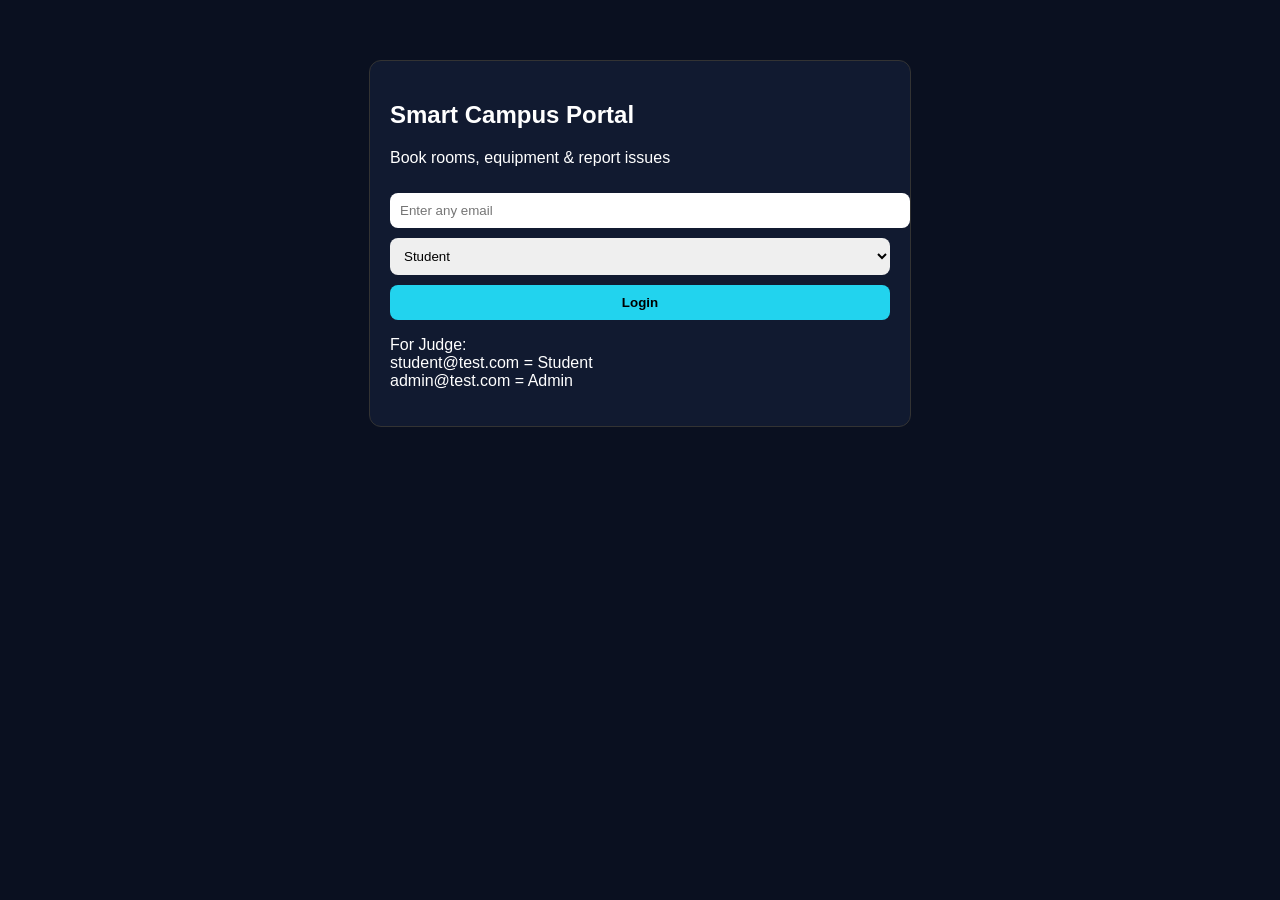
<file: index.html>
<!DOCTYPE html>
<html>
<head>
  <title>Smart Campus - Login</title>
  <link rel="stylesheet" href="style.css">
</head>
<body>
<div class="login-box">
  <h2>Smart Campus Portal</h2>
  <p>Book rooms, equipment & report issues</p>
  <input id="email" placeholder="Enter any email">
  <select id="role">
    <option value="student">Student</option>
    <option value="staff">Staff</option>
    <option value="admin">Admin</option>
  </select>
  <button onclick="login()">Login</button>
  <p class="hint">For Judge: <br>student@test.com = Student<br>admin@test.com = Admin</p>
</div>
<script src="script.js"></script>
</body>
</html>
</file>
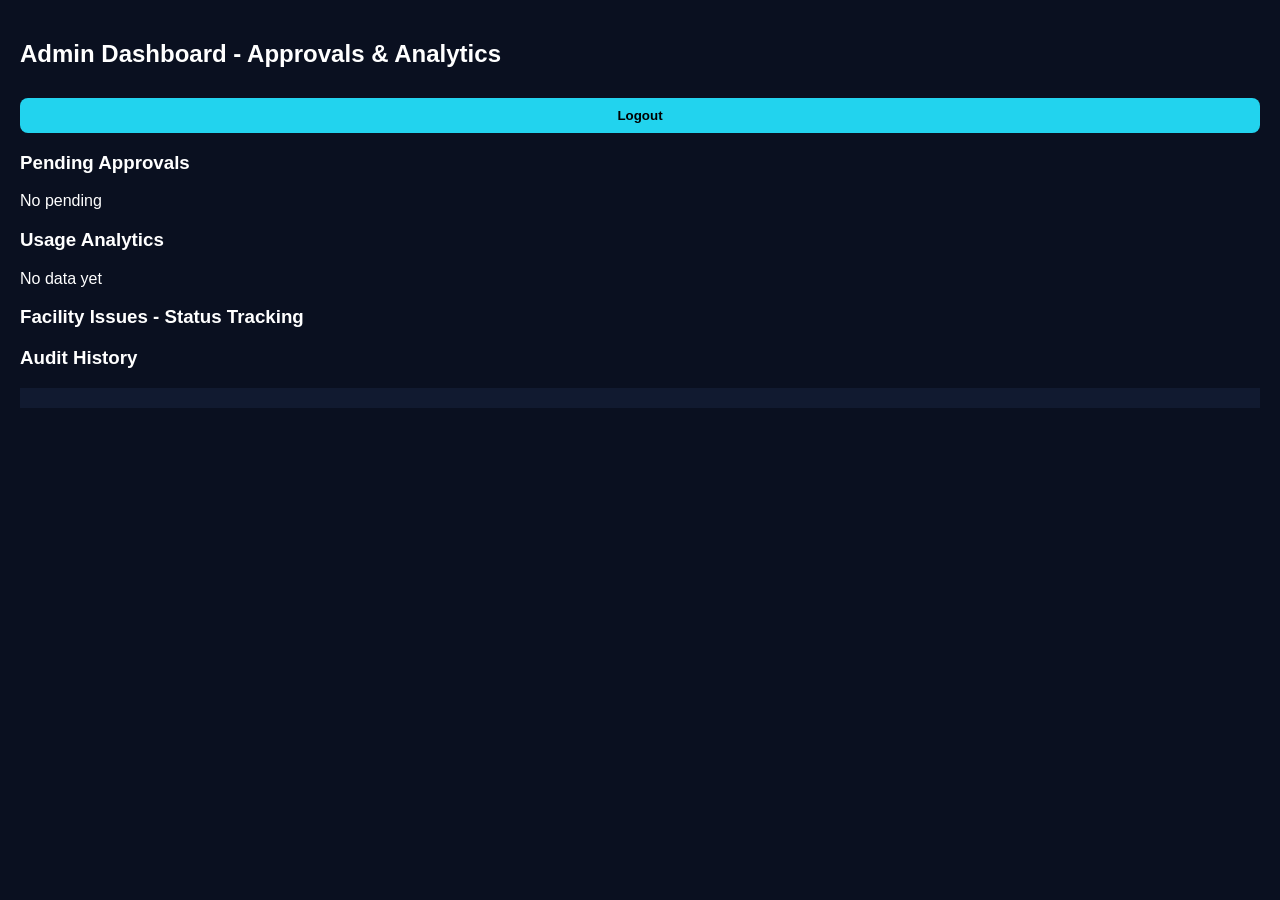
<file: admin.html>
<!DOCTYPE html>
<html><head><title>Admin</title><link rel="stylesheet" href="style.css"></head>
<body>
<h2>Admin Dashboard - Approvals & Analytics</h2>
<button onclick="logout()">Logout</button>

<h3>Pending Approvals</h3>
<div id="pending"></div>

<h3>Usage Analytics </h3>
<div id="analytics"></div>

<h3>Facility Issues - Status Tracking</h3>
<div id="allIssues"></div>

<h3>Audit History </h3>
<div id="audit" style="background:#111a30; padding:10px; max-height:200px; overflow:auto"></div>

<div id="toast" class="toast"></div>
<script src="script.js"></script>
<script>loadAdmin();</script>
</body></html>
</file>
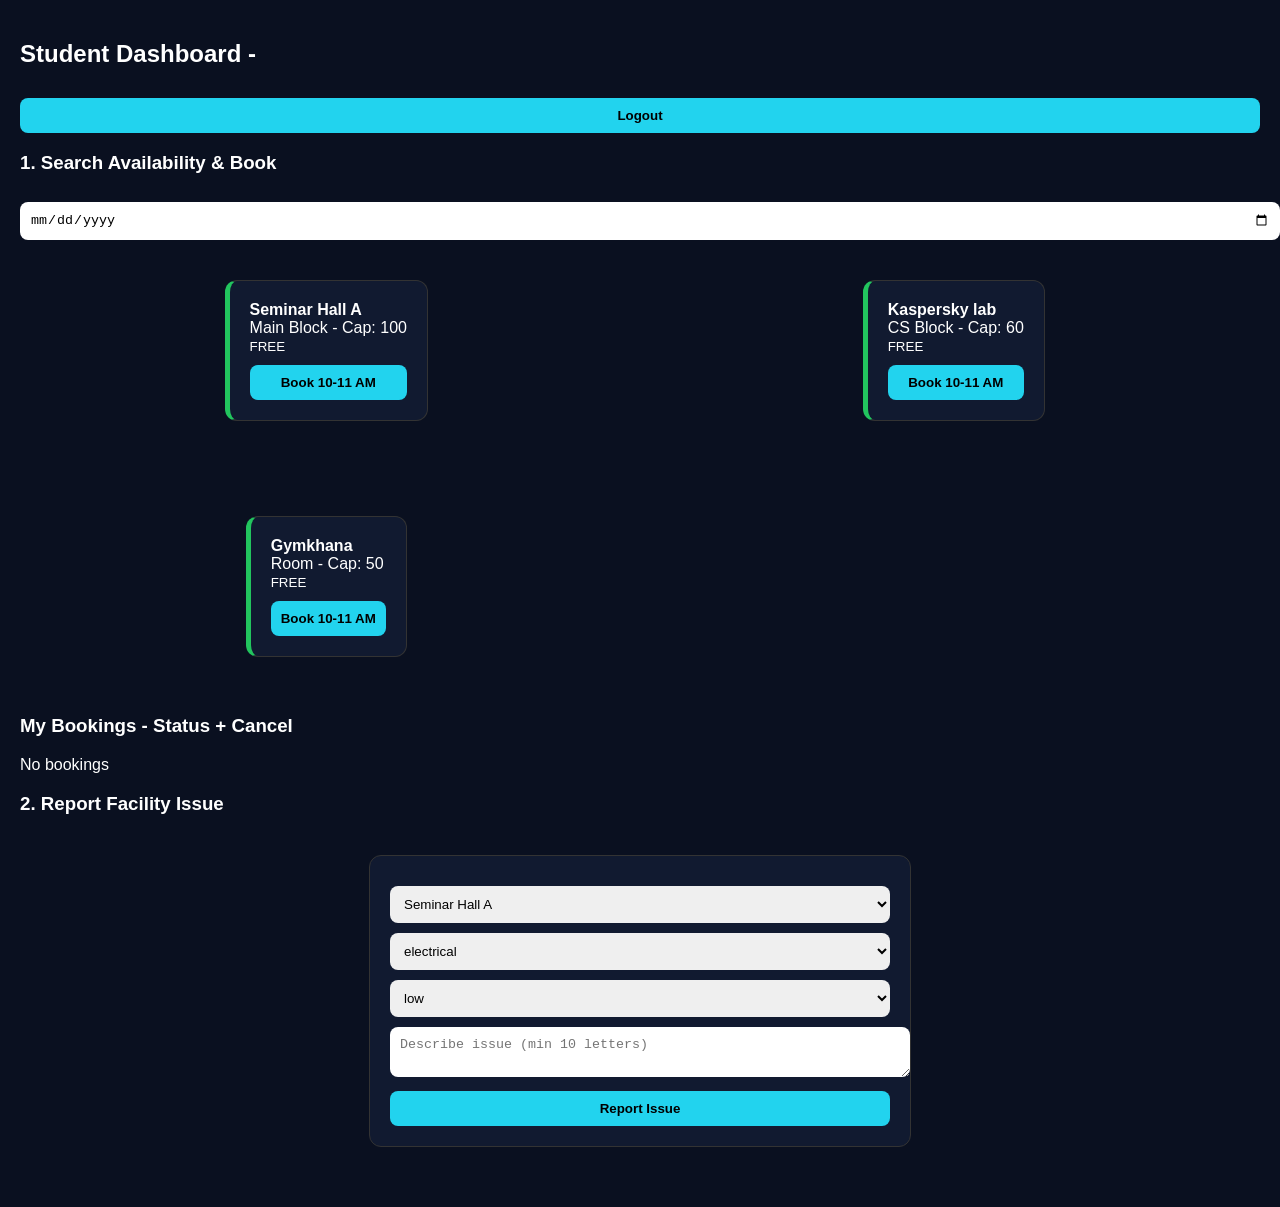
<file: student.html>
<!DOCTYPE html>
<html><head><title>Student - Book</title><link rel="stylesheet" href="style.css"></head>
<body>
<h2>Student Dashboard - <span id="user"></span></h2>
<button onclick="logout()">Logout</button>

<h3>1. Search Availability & Book</h3>
<input type="date" id="date">
<div id="facilities" class="grid"></div>

<h3>My Bookings - Status + Cancel</h3>
<div id="myBookings"></div>

<h3>2. Report Facility Issue</h3>
<div class="card">
  <select id="facId"><option value="0">Seminar Hall A</option><option value="1">Kaspersky lab</option><option value="2">Gymkhana</option></select>
  <select id="cat"><option>electrical</option><option>plumbing</option><option>cleaning</option><option>mopping</option><option>other</option></select>
  <select id="pri"><option>low</option><option>medium</option><option>high</option><option>critical</option></select>
  <textarea id="desc" placeholder="Describe issue (min 10 letters)"></textarea>
  <button onclick="reportIssue()">Report Issue</button>
</div>
<div id="myIssues">
    </div>

<div id="toast" class="toast"></div>
<script src="script.js"></script>
<script>loadStudent();</script>
</body>
</html>
</file>
<file: style.css>
body{font-family: Arial; background:#0a1020; color:white; margin:0; padding:20px}
.login-box,.card{background:#111a30; padding:20px; border-radius:12px; max-width:500px; margin:40px auto; border:1px solid #333}
input,select,textarea,button{width:100%; padding:10px; margin-top:10px; border-radius:8px; border:none}
button{background:#22d3ee; font-weight:bold; cursor:pointer}
.grid{display:grid; grid-template-columns:1fr 1fr; gap:15px}
@media(max-width:600px){.grid{grid-template-columns:1fr}}
.free{border-left:5px solid #22c55e} .booked{border-left:5px solid #ef4444}
.toast{position:fixed; bottom:20px; right:20px; background:#22d3ee; color:black; padding:12px; border-radius:8px; display:none}
</file>
